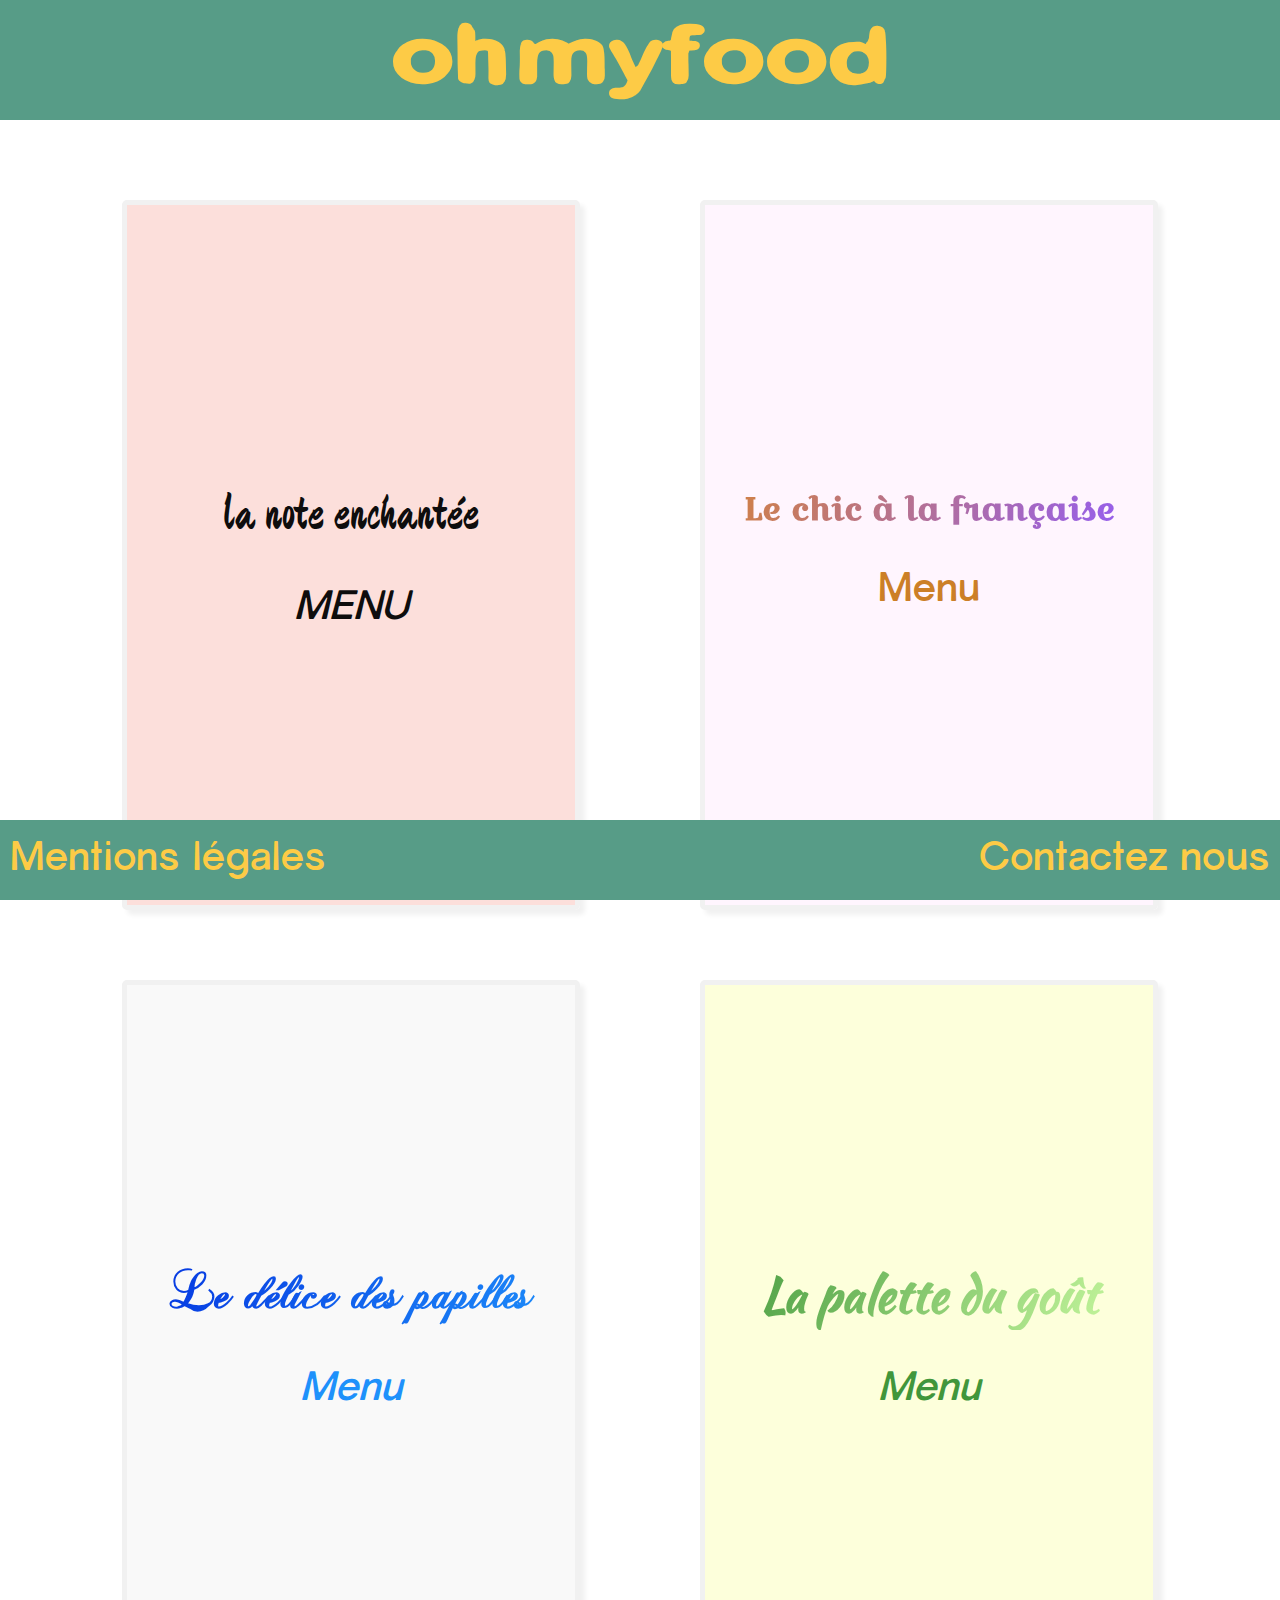
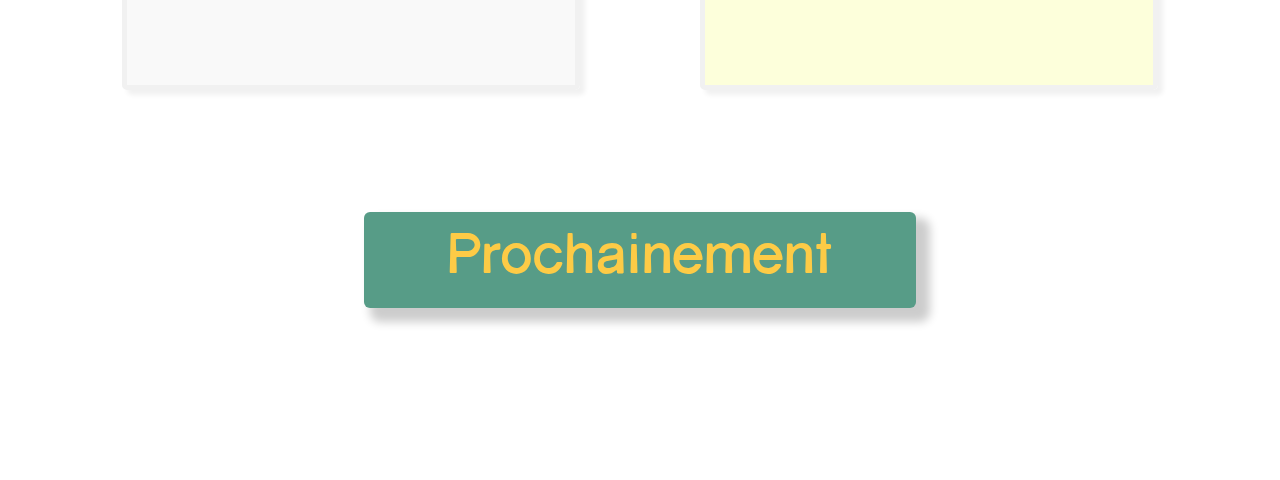
<file: index.html>
<!DOCTYPE html>
<html lang="fr">	
	<head>
		<meta charset="UTF-8" />
		<meta name="viewport" content="width=device-width, initial-scale=1.0" />
		<link rel="stylesheet" href="css/style.css" />
		<link rel="stylesheet" href="https://use.fontawesome.com/releases/v5.13.1/css/all.css" integrity="sha384-xxzQGERXS00kBmZW/6qxqJPyxW3UR0BPsL4c8ILaIWXva5kFi7TxkIIaMiKtqV1Q" crossorigin="anonymous">
		<link rel="icon" type="image/ico" href="favicon.ico" />
        <title>Ohmyfood</title>		
	</head>

	<body>

		<header>
			<h1><a href="index.html">ohmyfood</a></h1>
		</header>	

		<section class="menu menu_haut">			
			<a class="menu_note" href="menu_note.html">						
				<div class="note zoom">
					<div class="title_center">								
						<i class="fab fa-itunes-note fa-2x icone_index"></i>
						<h2>la note enchantée</h2>
						<p><em>MENU</em></p>						
					</div>						
				</div>
			</a>		
						
			<a class="menu_chic" href="menu_chic.html">
				<div class="chic zoom">
					<div class="title_center">												
			    		<h2>Le chic à la française</h2>
						<p><strong>Menu</strong></p>				
					</div>
				</div>
			</a>
		</section>

		<section class="menu menu_bas">
			<a class="menu_delice" href="menu_delice.html">				
				<div class="delice zoom">
					<div class="title_center">					
			  		  	<h2>Le délice des papilles</h2>
						<p><em>Menu</em></p>
					</div>
				</div>			
			</a>
			
			<a class="menu_palette" href="menu_palette.html">							
				<div class="palette zoom">
					<div class="title_center">
						<h2>La palette du goût</h2>
						<p><em>Menu</em></p>
					</div>
				</div>			
			</a>
		</section>
	
			
			<div class="prochainement">
				<a href="news.html">Prochainement</a>
			</div>		

		<footer>
			<div class="mention footer_hover"><a href="mentions_legales.html">Mentions légales</a></div>
			<div class="contact footer_hover"><a href="mailto:Carkass@gmail.com">Contactez nous</a></div>
		</footer>
	</body>		
</html>
</file>
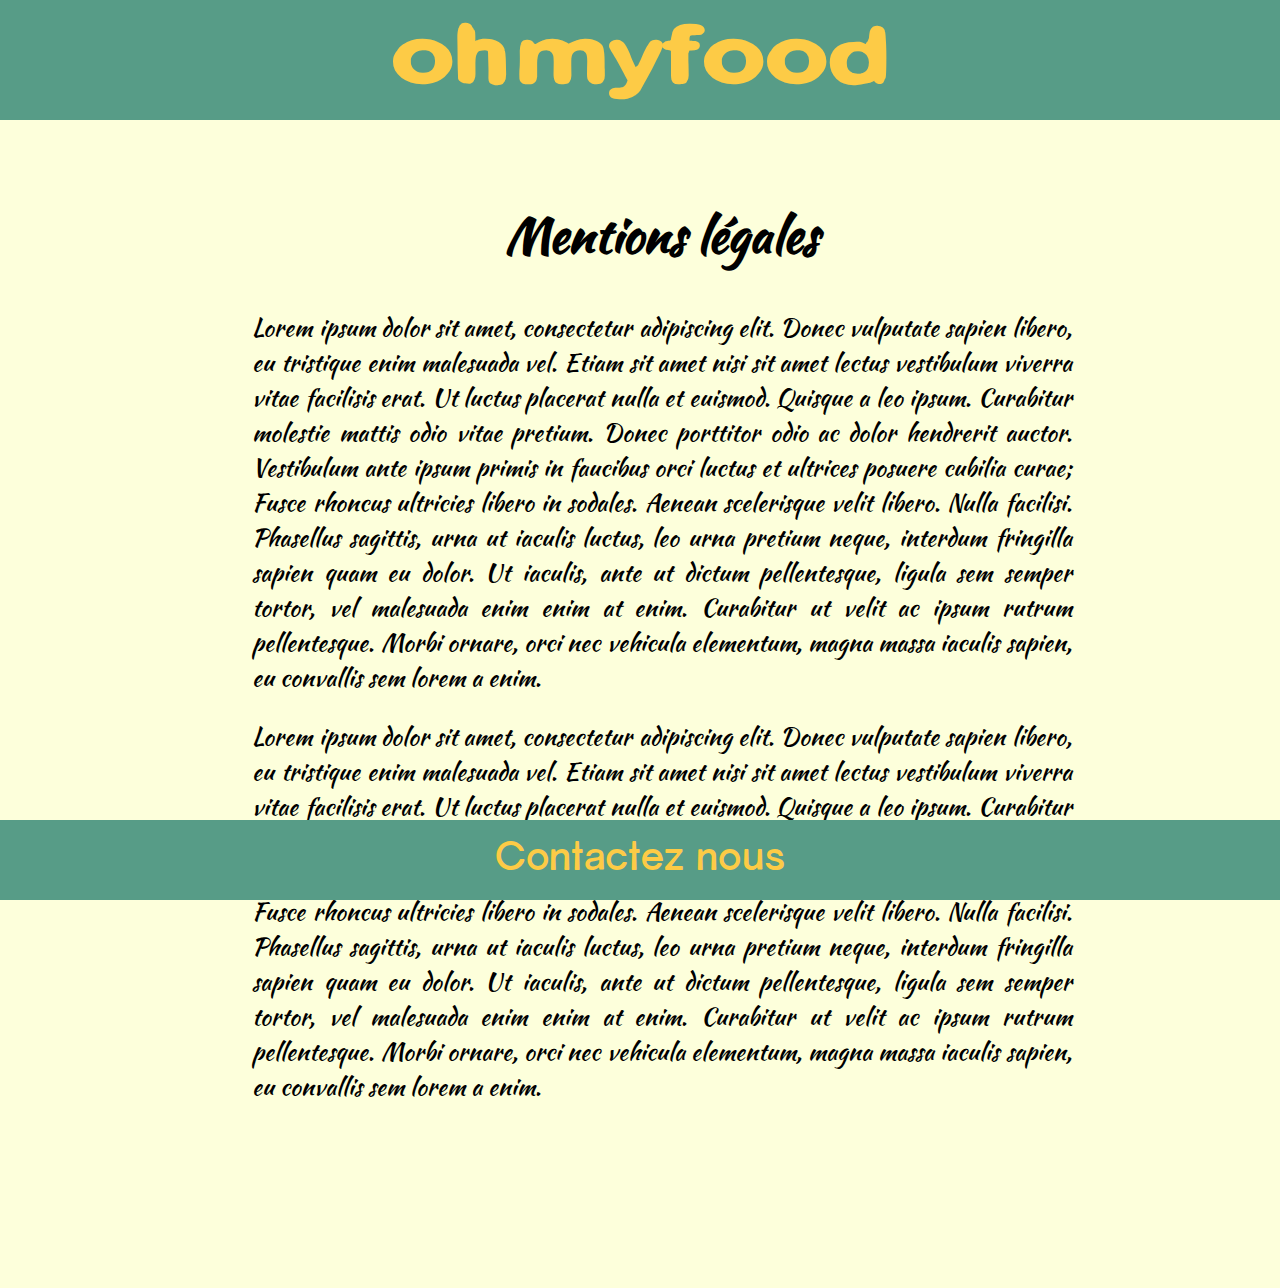
<file: mentions_legales.html>
<!DOCTYPE html>
<html lang="fr">
	<head>
		<meta charset="UTF-8" />
		<meta name="viewport" content="width=device-width, initial-scale=1.0" />
		<link rel="stylesheet" href="css/style.css" />
		<link rel="stylesheet" href="https://use.fontawesome.com/releases/v5.13.1/css/all.css" integrity="sha384-xxzQGERXS00kBmZW/6qxqJPyxW3UR0BPsL4c8ILaIWXva5kFi7TxkIIaMiKtqV1Q" crossorigin="anonymous">
		<link rel="icon" type="image/ico" href="favicon.ico" />
 
		<title>Oh my food</title>
	</head>
		
	<body id="body_mentions">
		<header>
			<h1><a href="index.html">ohmyfood</a></h1>
		</header>
				
			<section id="mentions_legales">
				<div class="loi">
	          	 	<h2> Mentions légales</h2>
	           		<p>
	           			Lorem ipsum dolor sit amet, consectetur adipiscing elit. Donec vulputate sapien libero, eu tristique enim malesuada vel. Etiam sit amet nisi sit amet lectus vestibulum viverra vitae facilisis erat. Ut luctus placerat nulla et euismod. Quisque a leo ipsum. Curabitur molestie mattis odio vitae pretium. Donec porttitor odio ac dolor hendrerit auctor. Vestibulum ante ipsum primis in faucibus orci luctus et ultrices posuere cubilia curae; Fusce rhoncus ultricies libero in sodales. Aenean scelerisque velit libero. Nulla facilisi. Phasellus sagittis, urna ut iaculis luctus, leo urna pretium neque, interdum fringilla sapien quam eu dolor. Ut iaculis, ante ut dictum pellentesque, ligula sem semper tortor, vel malesuada enim enim at enim. Curabitur ut velit ac ipsum rutrum pellentesque. Morbi ornare, orci nec vehicula elementum, magna massa iaculis sapien, eu convallis sem lorem a enim.	
	           		</p>
	           		<p>
	           			Lorem ipsum dolor sit amet, consectetur adipiscing elit. Donec vulputate sapien libero, eu tristique enim malesuada vel. Etiam sit amet nisi sit amet lectus vestibulum viverra vitae facilisis erat. Ut luctus placerat nulla et euismod. Quisque a leo ipsum. Curabitur molestie mattis odio vitae pretium. Donec porttitor odio ac dolor hendrerit auctor. Vestibulum ante ipsum primis in faucibus orci luctus et ultrices posuere cubilia curae; Fusce rhoncus ultricies libero in sodales. Aenean scelerisque velit libero. Nulla facilisi. Phasellus sagittis, urna ut iaculis luctus, leo urna pretium neque, interdum fringilla sapien quam eu dolor. Ut iaculis, ante ut dictum pellentesque, ligula sem semper tortor, vel malesuada enim enim at enim. Curabitur ut velit ac ipsum rutrum pellentesque. Morbi ornare, orci nec vehicula elementum, magna massa iaculis sapien, eu convallis sem lorem a enim.
	           		</p>
	           	</div>	       		
	   		</section>
	   		
		<footer>		
			<div class="contact-page_news footer_hover"><a href="mailto:Carkass@gmail.com">Contactez nous</a></div>
		</footer>

	</body>		
</html>
</file>
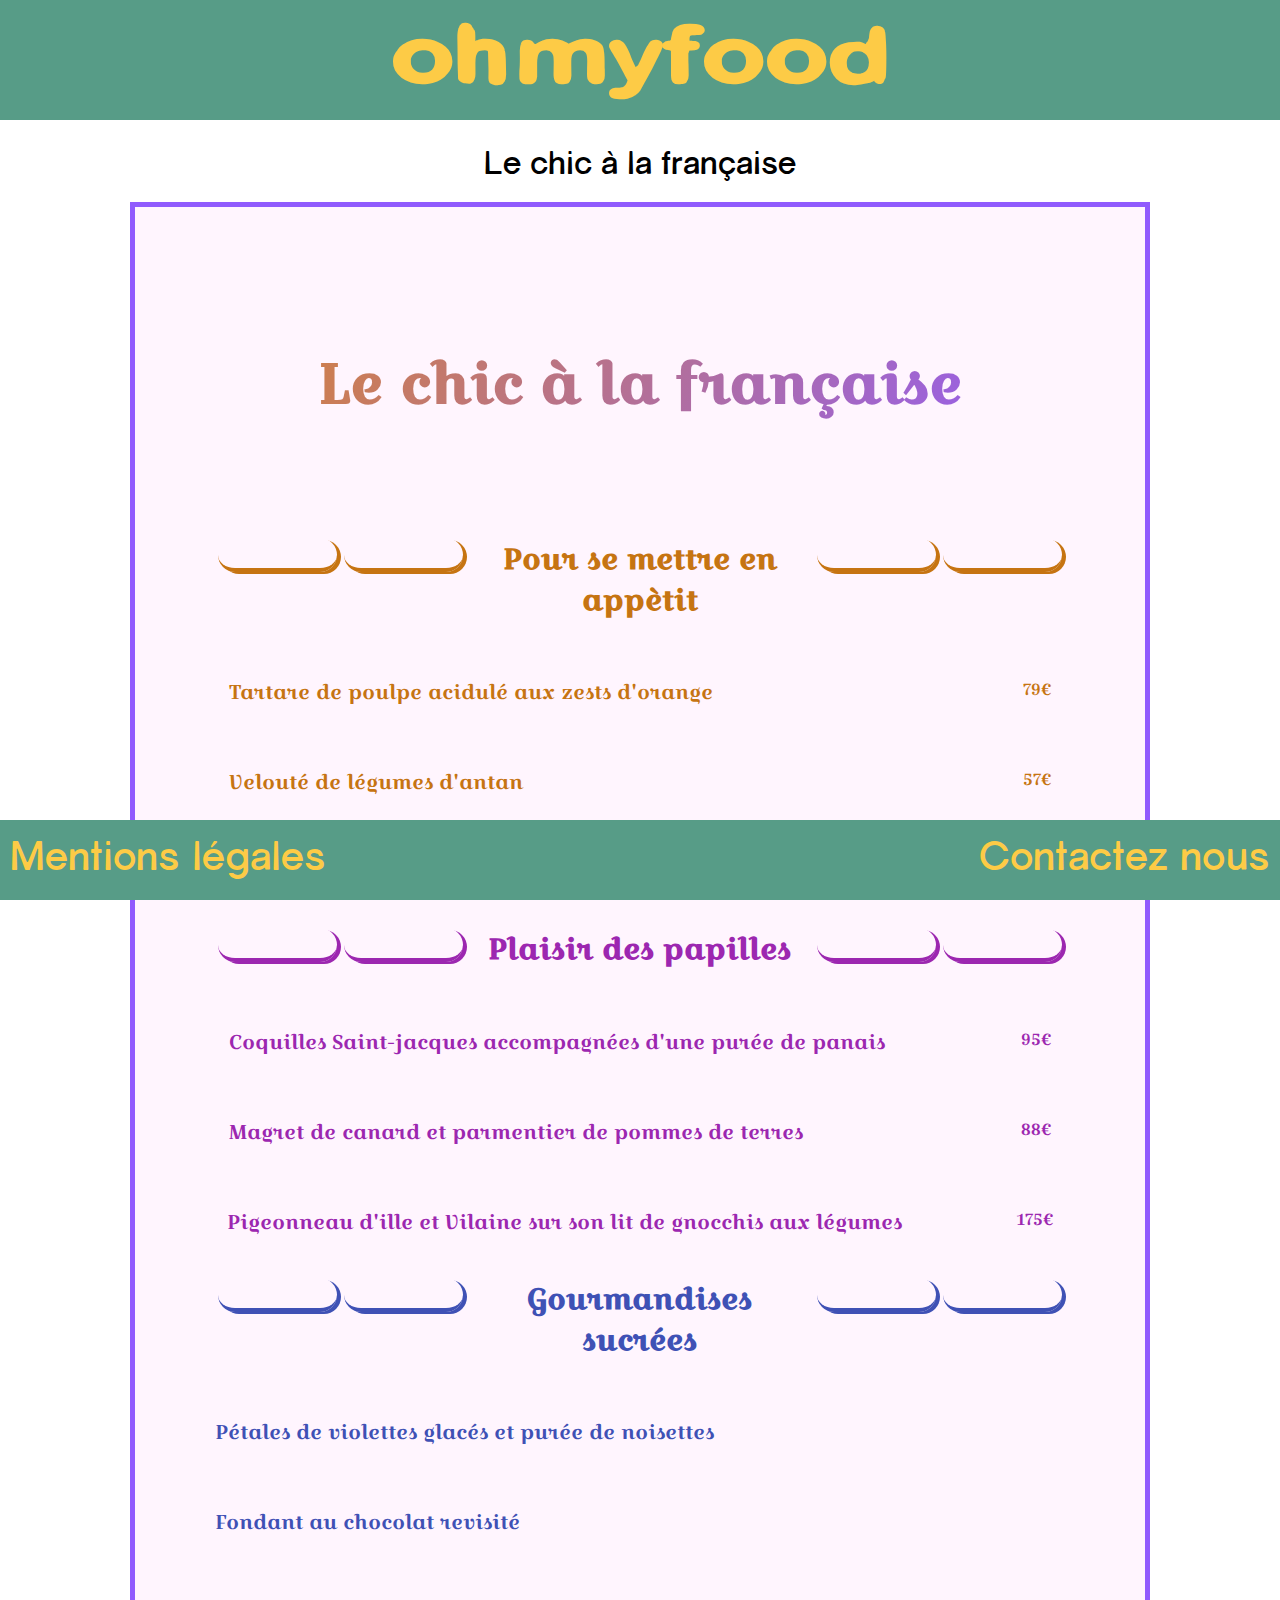
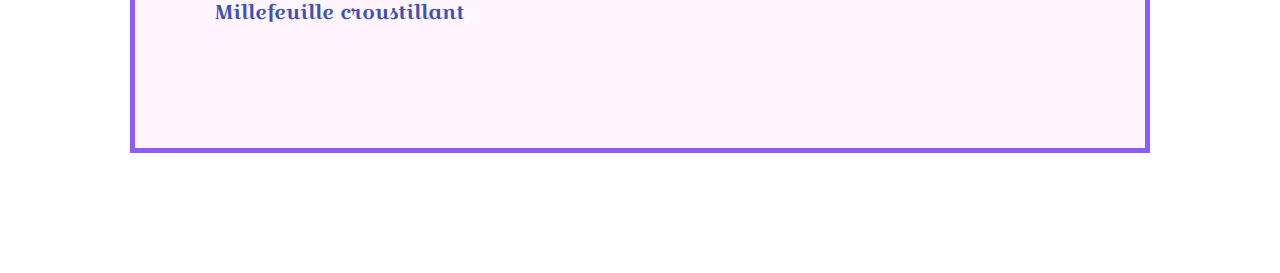
<file: menu_chic.html>
<!DOCTYPE html>
<html lang="fr">
	<head>
		<meta charset="UTF-8" />
		<meta name="viewport" content="width=device-width, initial-scale=1.0" />
		<link rel="stylesheet" href="css/style.css" />
		<link rel="stylesheet" href="https://use.fontawesome.com/releases/v5.13.1/css/all.css" integrity="sha384-xxzQGERXS00kBmZW/6qxqJPyxW3UR0BPsL4c8ILaIWXva5kFi7TxkIIaMiKtqV1Q" crossorigin="anonymous">
		<link rel="icon" type="image/ico" href="favicon.ico" />
		<title>Oh my food</title>
	</head>

	<body>

		<header>
			<h1><a href="index.html">ohmyfood</a></h1>
		</header>

		<div id="sous_titre">Le chic à la française</div>


		<div id="page_chic">
			<div id="logo_chic">	
				<h3>Le chic à la française</h3>
			</div>


			<div class="color_entree">
				<div class="title_border">
					<div class="border_chic"></div>
					<div class="border_chic2"></div>						
					<h4><span class="soulignement_chic soulignement">Pour se mettre en appètit</span></h4>
					<div class="border_chic2"></div>
					<div class="border_chic"></div>
				</div>			

				<div class="repas_prix">			
					<div class="element_repas">Tartare de poulpe acidulé aux zests d'orange</div>			
					<div class="element_prix">79€</div>			
				</div>

				<div class="repas_prix">	
					<div class="element_repas">Velouté de légumes d'antan</div>	
					<div class="element_prix">57€</div>						
				</div>

				<div class="repas_prix">	
					<div class="element_repas">Soupe à l'oignon revisitée</div>
					<div class="element_prix">57€</div>				
				</div> 			
			</div>

			<div class="color_plat">
				<div class="title_border">
					<div class="border_chic"></div>
					<div class="border_chic2"></div>
					<h4><span class="soulignement_chic soulignement">Plaisir des papilles</span></h4>
					<div class="border_chic2"></div>
					<div class="border_chic2"></div>
				</div>		
	
				<div class="repas_prix">			
					<div class="element_repas">Coquilles Saint-jacques accompagnées d'une purée de panais</div>			
					<div class="element_prix">95€</div>			
				</div>

				<div class="repas_prix">	
					<div class="element_repas">Magret de canard et parmentier de pommes de terres</div>	
					<div class="element_prix">88€</div>						
				</div>

				<div class="repas_prix">	
					<div class="element_repas">Pigeonneau d'ille et Vilaine sur son lit de gnocchis aux légumes</div>
					<div class="element_prix">175€</div>				
				</div>	
			</div>			

			<div class="color_dessert">
				<div class="title_border">
					<div class="border_chic"></div>
					<div class="border_chic2"></div>						
					<h4><span class="soulignement_chic soulignement">Gourmandises sucrées</span></h4>
					<div class="border_chic2"></div>
					<div class="border_chic"></div>
				</div>			
		
				<div class="dessert">			
					<div class="element_dessert">Pétales de violettes glacés et purée de noisettes</div>							
				</div>

				<div class="dessert">	
					<div class="element_dessert">Fondant au chocolat revisité</div>							
				</div>

				<div class="dessert">	
					<div class="element_dessert">Millefeuille croustillant</div>				
				</div>							
			</div>			
		</div>

		<footer>
			<div class="mention footer_hover"><a href="mentions_legales.html">Mentions légales</a></div>
			<div class="contact footer_hover"><a href="mailto:Carkass@gmail.com">Contactez nous</a></div>
		</footer>		
	</body>	
</html>
</file>
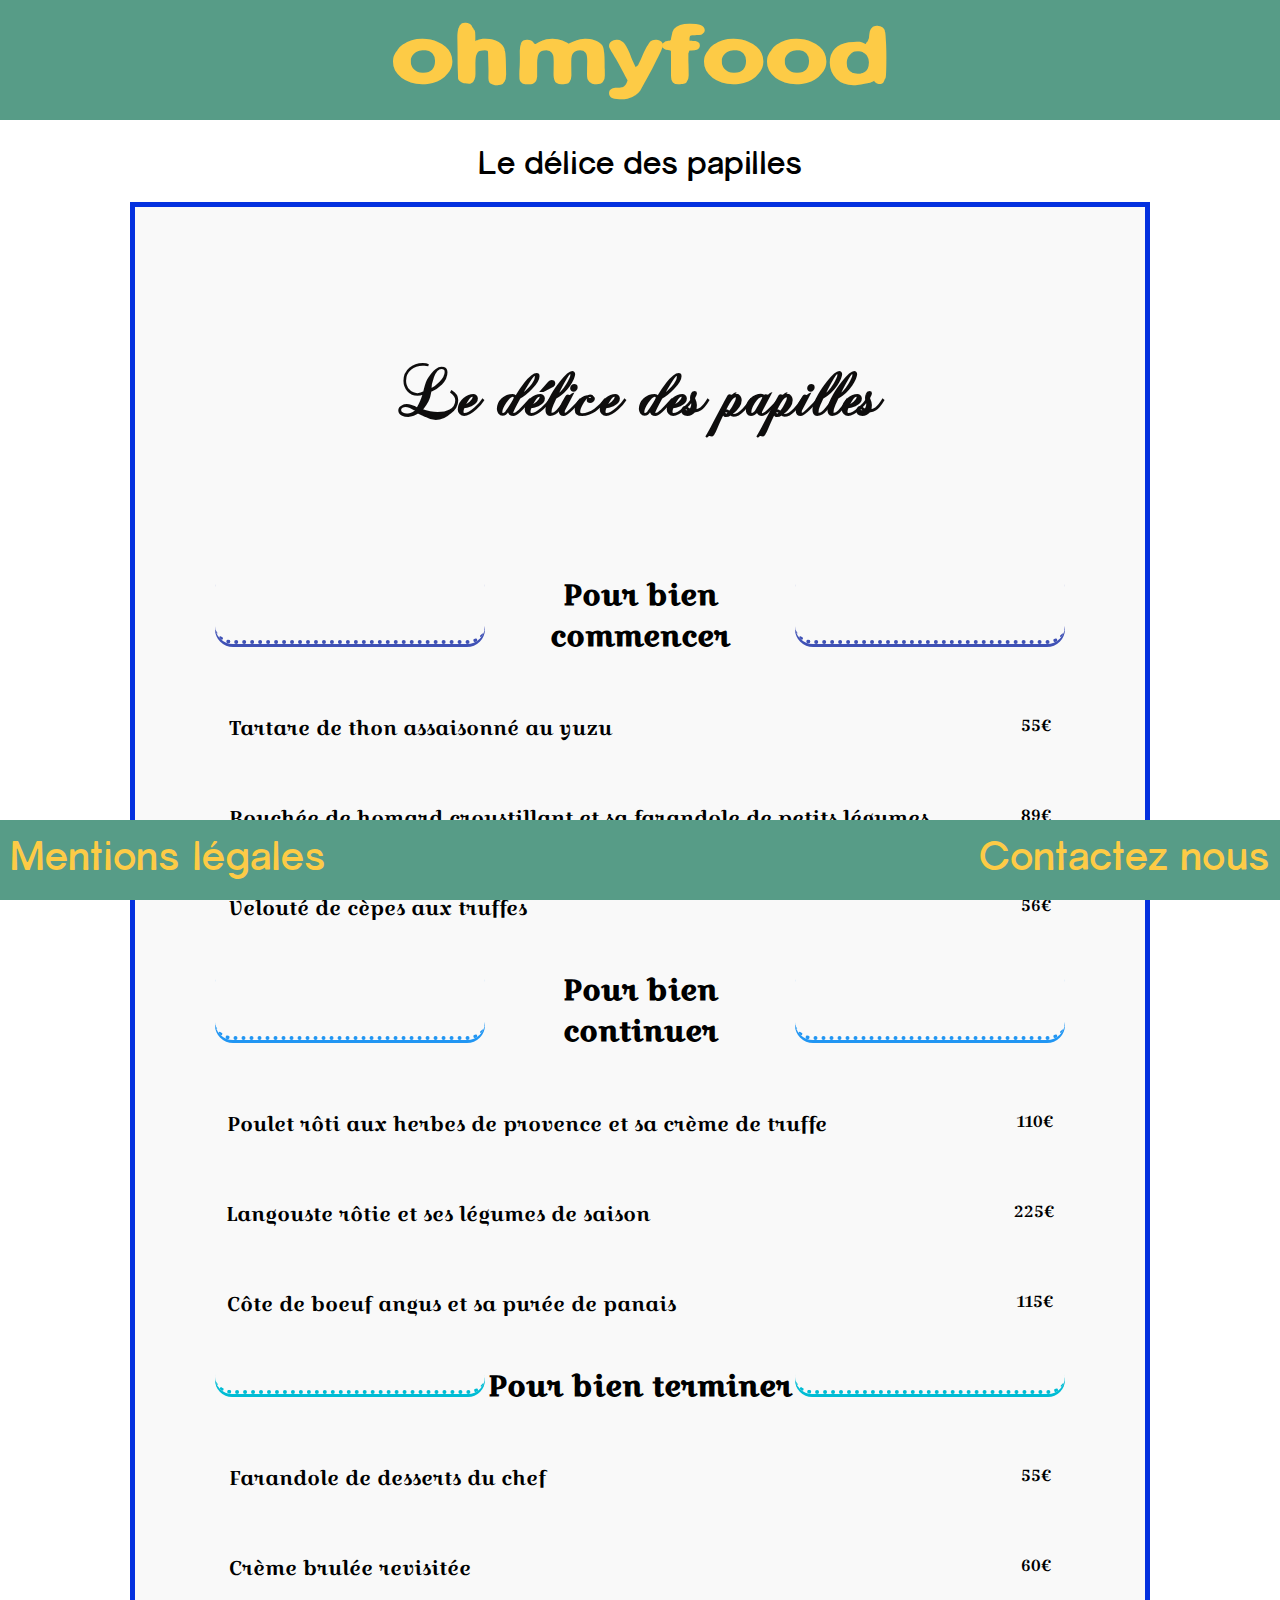
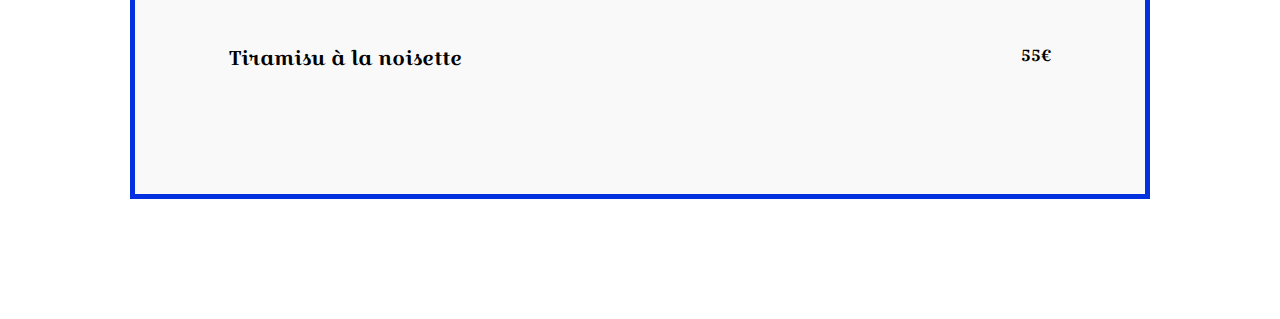
<file: menu_delice.html>
<!DOCTYPE html>
<html lang="fr">
	<head>
		<meta charset="UTF-8" />
		<meta name="viewport" content="width=device-width, initial-scale=1.0" />
		<link rel="stylesheet" href="css/style.css" />
		<link rel="stylesheet" href="https://use.fontawesome.com/releases/v5.13.1/css/all.css" integrity="sha384-xxzQGERXS00kBmZW/6qxqJPyxW3UR0BPsL4c8ILaIWXva5kFi7TxkIIaMiKtqV1Q" crossorigin="anonymous">
		<link rel="icon" type="image/ico" href="favicon.ico" />
		<title>Oh my food</title>
	</head>

	<body>

		<header>
			<h1><a href="index.html">ohmyfood</a></h1>
		</header>

		<div id="sous_titre">Le délice des papilles</div>


		<div id="page_delice">
			
			<div id="logo_delice">
				<div>
					<h3>Le délice des papilles</h3>
				</div>								
			</div>

			<div class="title_border">
				<div class="border_delice"></div>									
				<h4><span class="soulignement_delice soulignement">Pour bien commencer</span></h4>			
				<div class="border_delice"></div>
			</div>			

			<div class="repas_prix">			
				<div class="element_repas">Tartare de thon assaisonné au yuzu</div>			
				<div class="element_prix">55€</div>			
			</div>

			<div class="repas_prix">	
				<div class="element_repas">Bouchée de homard croustillant et sa farandole de petits légumes</div>
				<div class="element_prix">89€</div>			
			</div>

			<div class="repas_prix">	
				<div class="element_repas">Velouté de cèpes aux truffes</div> 
				<div class="element_prix">56€</div>
			</div>	

			<div class="title_border">
				<div class="border_delice2"></div>
				<h4><span class="soulignement_delice soulignement">Pour bien continuer</span></h4>
				<div class="border_delice2"></div>
			</div>

			<div class="repas_prix">			
				<div class="element_repas">Poulet rôti aux herbes de provence et sa crème de truffe</div>			
				<div class="element_prix">110€</div>			
			</div>

			<div class="repas_prix">	
				<div class="element_repas">Langouste rôtie et ses légumes de saison</div>
				<div class="element_prix">225€</div>			
			</div>

			<div class="repas_prix">	
				<div class="element_repas">Côte de boeuf angus et sa purée de panais</div> 
				<div class="element_prix">115€</div>
			</div>		

			<div class="title_border">
				<div class="border_delice3"></div>									
				<h4><span class="soulignement_delice soulignement">Pour bien terminer</span></h4>
				<div class="border_delice3"></div>
			</div>

			<div class="repas_prix">
				<div class="element_repas">Farandole de desserts du chef</div>
				<div class="element_prix">55€</div>
			</div>

			<div class="repas_prix">	
				<div class="element_repas">Crème brulée revisitée</div>
				<div class="element_prix">60€</div>
			</div>

			<div class="repas_prix">
				<div class="element_repas">Tiramisu à la noisette</div>
				<div class="element_prix">55€</div>					
			</div>		
		</div>		

		<footer>
			<div class="mention footer_hover"><a href="mentions_legales.html">Mentions légales</a></div>
			<div class="contact footer_hover"><a href="mailto:Carkass@gmail.com">Contactez nous</a></div>
		</footer>
	</body>
</html>
</file>
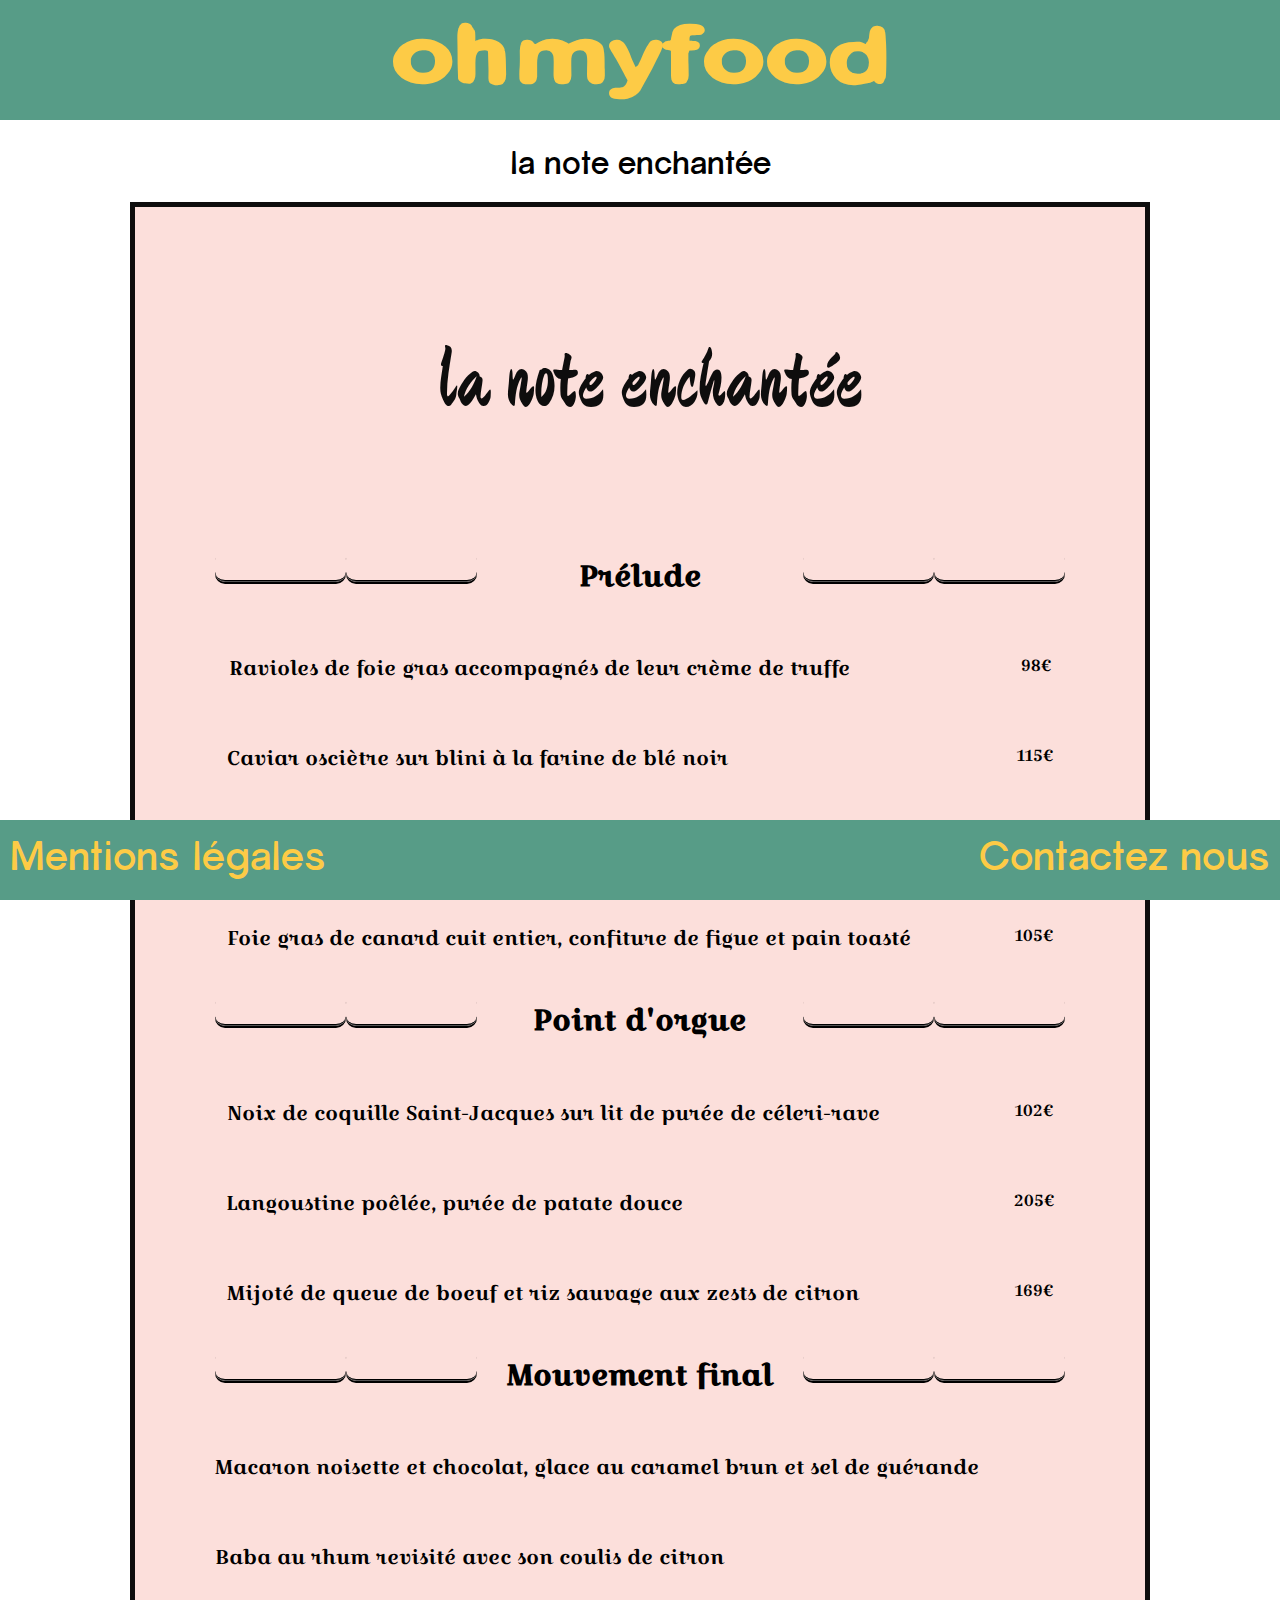
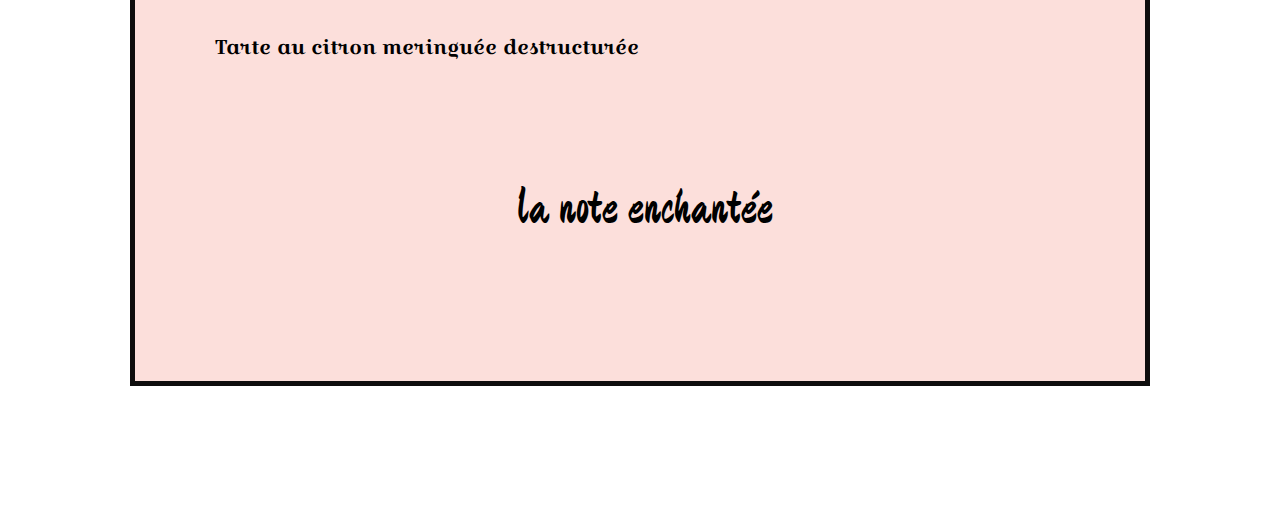
<file: menu_note.html>
<!DOCTYPE html>
<html lang="fr">
	<head>
		<meta charset="UTF-8" />
		<meta name="viewport" content="width=device-width, initial-scale=1.0" />
		<link rel="stylesheet" href="css/style.css" />
		<link rel="stylesheet" href="https://use.fontawesome.com/releases/v5.13.1/css/all.css" integrity="sha384-xxzQGERXS00kBmZW/6qxqJPyxW3UR0BPsL4c8ILaIWXva5kFi7TxkIIaMiKtqV1Q" crossorigin="anonymous">
		<link rel="icon" type="image/ico" href="favicon.ico" />
		<title>Ohmyfood</title>
	</head>
		
	<body>

		<header>
		   <h1><a href="index.html">ohmyfood</a></h1>
		</header>

		<div id="sous_titre">la note enchantée</div>


		<div id="page_note">
			<div id="logo_note"> 			
				<i class="fab fa-itunes-note fa-2x icone_haut"></i>		
				<h3>la note enchantée </h3>
			</div>			
				
			<div class="title_border">
				<div class="border_note"></div>
				<div class="border_note"></div>						
				<h4><span class="soulignement_note soulignement">Prélude</span></h4>
				<div class="border_note"></div>				
				<div class="border_note"></div>
			</div>			

			<div class="repas_prix">			
				<div class="element_repas">Ravioles de foie gras accompagnés de leur crème de truffe</div>			
				<div class="element_prix">98€</div>			
			</div>

			<div class="repas_prix">	
				<div class="element_repas">Caviar osciètre sur blini à la farine de blé noir</div>
				<div class="element_prix">115€</div>			
			</div>

			<div class="repas_prix">	
				<div class="element_repas">Homard et espuma de potiron mariné aux zests d'orange</div> 
				<div class="element_prix">89€</div>
			</div>

			<div class="repas_prix">	
				<div class="element_repas">Foie gras de canard cuit entier, confiture de figue et pain toasté</div> 
				<div class="element_prix">105€</div>
			</div>			

			<div class="title_border">
				<div class="border_note"></div>
				<div class="border_note"></div>
				<h4><span class="soulignement_note soulignement">Point d'orgue</span></h4>
				<div class="border_note"></div>
				<div class="border_note"></div>
			</div>

			<div class="repas_prix">			
				<div class="element_repas">Noix de coquille Saint-Jacques sur lit de purée de céleri-rave</div>			
				<div class="element_prix">102€</div>			
			</div>

			<div class="repas_prix">	
				<div class="element_repas">Langoustine poêlée, purée de patate douce</div>
				<div class="element_prix">205€</div>			
			</div>

			<div class="repas_prix">	
				<div class="element_repas">Mijoté de queue de boeuf et riz sauvage aux zests de citron</div> 
				<div class="element_prix">169€</div>
			</div>

			<div class="title_border">
				<div class="border_note"></div>
				<div class="border_note"></div>						
				<h4><span class="soulignement_note soulignement">Mouvement final</span></h4>
				<div class="border_note"></div>
				<div class="border_note"></div>
			</div>			
			 
			<div class="dessert">			
				<div class="element_dessert">Macaron noisette et chocolat, glace au caramel brun et sel de guérande</div>			
			</div>

			<div class="dessert">	
				<div class="element_dessert">Baba au rhum revisité avec son coulis de citron</div>							
			</div>

			<div class="dessert">	
				<div class="element_dessert">Tarte au citron meringuée destructurée</div>				
			</div> 			
							 	
			<div id="logo_bas">			    		  	
				<p class="titre_bas"><i class="fab fa-itunes-note fa-2x icone_bas"></i>la note enchantée</p>
			</div>
		</div>	

		<footer>
			<div class="mention footer_hover"><a href="mentions_legales.html">Mentions légales</a></div>
			<div class="contact footer_hover"><a href="mailto:Carkass@gmail.com">Contactez nous</a></div>
		</footer>
	</body>
</html>
</file>
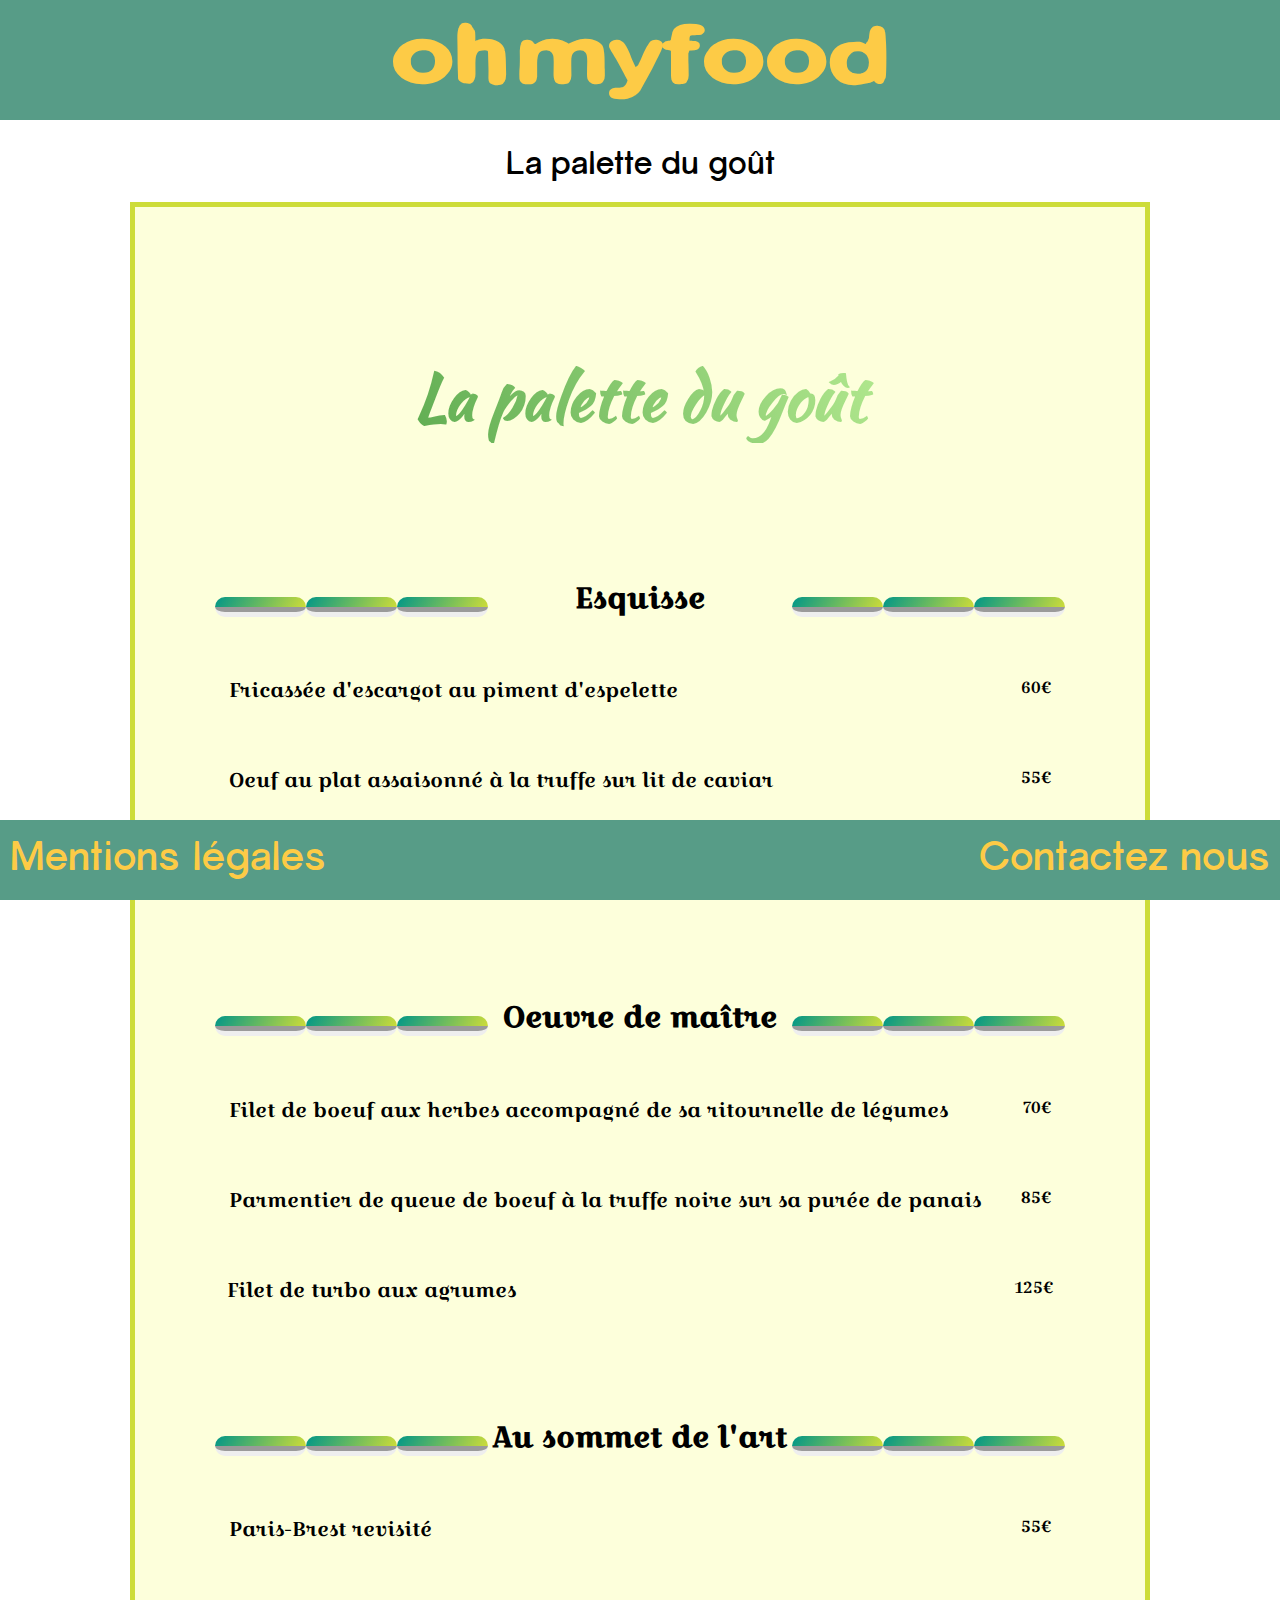
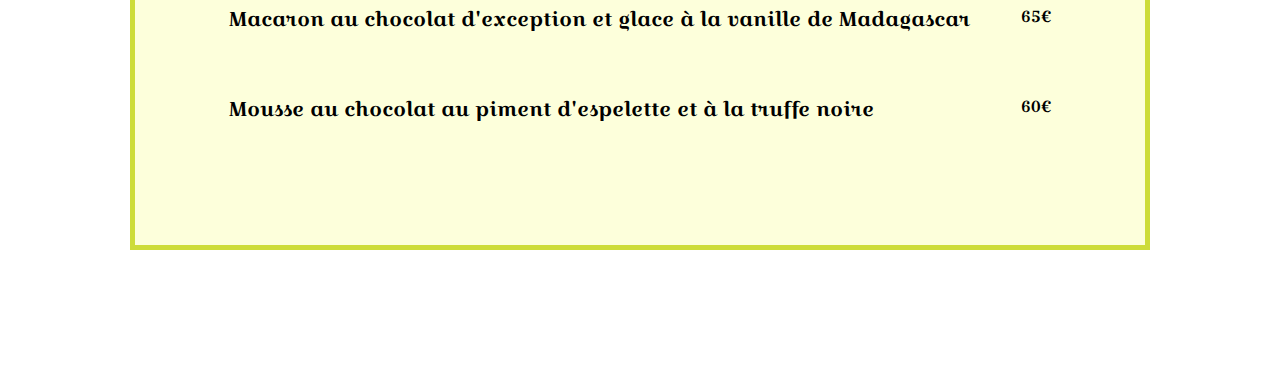
<file: menu_palette.html>
<!DOCTYPE html>
<html lang="fr">
	<head>
		<meta charset="UTF-8" />
		<meta name="viewport" content="width=device-width, initial-scale=1.0" />
		<link rel="stylesheet" href="css/style.css" />
		<link rel="stylesheet" href="https://use.fontawesome.com/releases/v5.13.1/css/all.css" integrity="sha384-xxzQGERXS00kBmZW/6qxqJPyxW3UR0BPsL4c8ILaIWXva5kFi7TxkIIaMiKtqV1Q" crossorigin="anonymous">
		<link rel="icon" type="image/ico" href="favicon.ico" />
		<title>Oh my food</title>
	</head>

	<body>

		<header>
			<h1><a href="index.html">ohmyfood</a></h1>
		</header>

		<div id="sous_titre">La palette du goût</div>


		<div id="page_palette">
			<div id="logo_palette">
				<h3>La palette du goût</h3>										
			</div>

			<div class="title_border">
				<div class="border_palette"></div>
		   		<div class="border_palette"></div>
				<div class="border_palette"></div>																	
				<h4><span class="soulignement_palette soulignement">Esquisse</span></h4>
				<div class="border_palette"></div>
				<div class="border_palette"></div>
				<div class="border_palette"></div>				
			</div>			
		

			<div class="repas_prix">			
				<div class="element_repas">Fricassée d'escargot au piment d'espelette</div>			
				<div class="element_prix">60€</div>			
			</div>

			<div class="repas_prix">	
				<div class="element_repas">Oeuf au plat assaisonné à la truffe sur lit de caviar</div>
				<div class="element_prix">55€</div>			
			</div>

			<div class="repas_prix">	
				<div class="element_repas">Foie gras de cannard mi-cuit et ses copeaux de truffe noire</div> 
				<div class="element_prix">65€</div>
			</div>		

			<div class="title_border">
				<div class="border_palette"></div>
		   		<div class="border_palette"></div>
				<div class="border_palette"></div>							
				<h4><span class="soulignement_palette soulignement">Oeuvre de maître</span></h4>
				<div class="border_palette"></div>
				<div class="border_palette"></div>
				<div class="border_palette"></div>				
			</div>			
		
			<div class="repas_prix">
				<div class="element_repas">Filet de boeuf aux herbes accompagné de sa ritournelle de légumes</div>
				<div class="element_prix">70€</div>
			</div>
			<div class="repas_prix">
				<div class="element_repas">Parmentier de queue de boeuf à la truffe noire sur sa purée de panais</div>
				<div class="element_prix">85€</div>
			</div>
			<div class="repas_prix">
				<div class="element_repas">Filet de turbo aux agrumes</div>
				<div class="element_prix">125€</div>					
			</div>		

			<div class="title_border">
				<div class="border_palette"></div>
		   		<div class="border_palette"></div>
				<div class="border_palette"></div>																	
				<h4><span class="soulignement_palette soulignement">Au sommet de l'art</span></h4>
				<div class="border_palette"></div>
				<div class="border_palette"></div>
				<div class="border_palette"></div>				
			</div>

			<div class="repas_prix">
				<div class="element_repas">Paris-Brest revisité</div>
				<div class="element_prix">55€</div>
			</div>
			<div class="repas_prix">	
				<div class="element_repas">Macaron au chocolat d'exception et glace à la vanille de Madagascar</div>
				<div class="element_prix">65€</div>
			</div>
			<div class="repas_prix">
				<div class="element_repas">Mousse au chocolat au piment d'espelette et à la truffe noire</div>
				<div class="element_prix">60€</div>					
			</div>									
		</div>		

		<footer>
			<div class="mention footer_hover"><a href="mentions_legales.html">Mentions légales</a></div>
			<div class="contact footer_hover"><a href="mailto:Carkass@gmail.com">Contactez nous</a></div>
		</footer>
	</body>
</html>
</file>
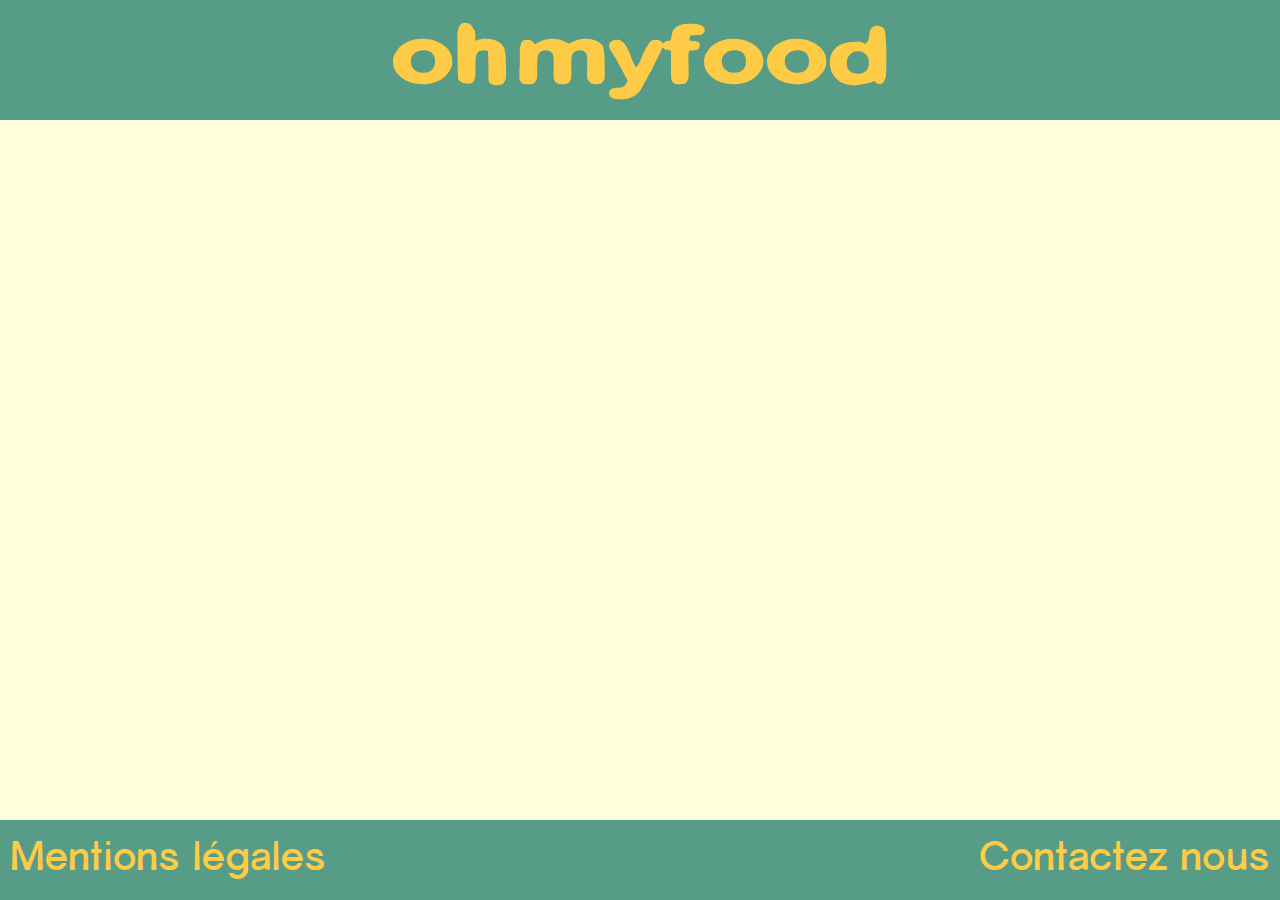
<file: news.html>
<!DOCTYPE html>
<html lang="fr">
	<head>
		<meta charset="UTF-8" />
		<meta name="viewport" content="width=device-width, initial-scale=1.0" />
		<link rel="stylesheet" href="css/style.css" />
		<link rel="stylesheet" href="https://use.fontawesome.com/releases/v5.13.1/css/all.css" integrity="sha384-xxzQGERXS00kBmZW/6qxqJPyxW3UR0BPsL4c8ILaIWXva5kFi7TxkIIaMiKtqV1Q" crossorigin="anonymous">
  		<title>Ohmyfood</title>
		
	</head>
		
	<body class= body_news>		
		<header>
			<h1><a href="index.html">ohmyfood</a></h1>
		</header>
		
		<div id="container">
			<div id="box_loader">
				<div class="box"><div id="point1"></div></div>
				<div class="box"><div id="point2"></div></div>
				<div class="box"><div id="point3"></div></div>
				<div class="box"><div id="point4"></div></div>
				<div class="box"><div id="point5"></div></div>									
			</div>
		</div>

		<footer>
			<div class="mention footer_hover"><a href="mentions_legales.html">Mentions légales</a></div>
			<div class="contact footer_hover"><a href="mailto:Carkass@gmail.com">Contactez nous</a></div>
		</footer>		
	</body>		
</html>
</file>
<file: css/style.css>
@font-face {
  font-family: "I-Am";
  src: url("../fonts/I-Am.ttf.woff") format("woff"), url("../fonts/I-Am.ttf.svg#I-Am") format("svg"), url("../fonts/I-Am.ttf.eot"), url("../fonts/I-Am.ttf.eot?#iefix") format("embedded-opentype");
  font-weight: normal;
  font-style: normal;
}
@font-face {
  font-family: "KaushanScript-Regular";
  src: url("../fonts/KaushanScript-Regular.ttf.woff") format("woff"), url("../fonts/KaushanScript-Regular.ttf.svg#KaushanScript-Regular") format("svg"), url("../fonts/KaushanScript-Regular.ttf.eot"), url("../fonts/KaushanScript-Regular.ttf.eot?#iefix") format("embedded-opentype");
  font-weight: normal;
  font-style: normal;
}
@font-face {
  font-family: "Chopin-Script";
  src: url("../fonts/Chopin-Script.ttf.woff") format("woff"), url("../fonts/Chopin-Script.ttf.svg#Chopin-Script") format("svg"), url("../fonts/Chopin-Script.ttf.eot"), url("../fonts/Chopin-Script.ttf.eot?#iefix") format("embedded-opentype");
  font-weight: normal;
  font-style: normal;
}
@font-face {
  font-family: "Devonshire-Regular";
  src: url("../fonts/Devonshire-Regular.ttf.woff") format("woff"), url("../fonts/Devonshire-Regular.ttf.svg#Devonshire-Regular") format("svg"), url("../fonts/Devonshire-Regular.ttf.eot"), url("../fonts/Devonshire-Regular.ttf.eot?#iefix") format("embedded-opentype");
  font-weight: normal;
  font-style: normal;
}
@font-face {
  font-family: "Croissant-One";
  src: url("../fonts/Croissant-One.ttf.woff") format("woff"), url("../fonts/Croissant-One.ttf.svg#Croissant-One") format("svg"), url("../fonts/Croissant-One.ttf.eot"), url("../fonts/Croissant-One.ttf.eot?#iefix") format("embedded-opentype");
  font-weight: normal;
  font-style: normal;
}
@font-face {
  font-family: "Gravity-Bold";
  src: url("../fonts/Gravity-Bold.ttf.woff") format("woff"), url("../fonts/Gravity-Bold.ttf.svg#Gravity-Bold") format("svg"), url("../fonts/Gravity-Bold.ttf.eot"), url("../fonts/Gravity-Bold.ttf.eot?#iefix") format("embedded-opentype");
  font-weight: normal;
  font-style: normal;
}
body {
  margin: 0px;
  padding: 0px;
  font-family: "Gravity-Bold", "Croissant-One", "I-Am";
}
body a {
  text-decoration: none;
}

header {
  width: 100%;
  height: 120px;
  background-color: #579C87;
  position: fixed;
  top: 0;
  margin: 0px;
  padding: 0px;
  z-index: 100;
}
header a {
  color: #FDCB46;
}
header h1 {
  position: fixed;
  padding: 20px 0px;
  text-align: center;
  width: 100%;
  font-size: 5em;
  margin: auto;
}

footer {
  position: fixed;
  bottom: 0;
  background-color: #579C87;
  width: 100%;
  height: 60px;
  display: flex;
  font-size: 2.5em;
  padding: 10px 0px;
  z-index: 98;
}
footer a {
  color: #FDCB46;
}
footer .mention {
  text-align: left;
  width: 50%;
  padding: 10px 0px 10px 10px;
}
footer .contact {
  text-align: right;
  width: 50%;
  padding: 10px 10px 10px 0px;
}
footer .contact-page_news {
  padding: 10px;
  margin: auto;
  width: 100%;
  text-align: center;
}
footer .footer_hover:hover {
  animation: wiggle 1s infinite;
  -webkit-animation: wiggle 1s infinite;
}
@keyframes wiggle {
  0% {
    transform: rotate(-5deg);
  }
  50% {
    transform: rotate(0deg);
  }
  100% {
    transform: rotate(5deg);
  }
}
@-webkit-keyframes wiggle {
  0% {
    transform: rotate(-5deg);
  }
  50% {
    transform: rotate(0deg);
  }
  100% {
    transform: rotate(5deg);
  }
}

.note h2, #logo_note h3, .titre_bas {
  font-family: "Devonshire-Regular";
  font-weight: inherit;
}

#logo_chic h3, .title_border h4, .repas_prix, .dessert {
  font-family: "Croissant-One";
}

.palette h2, #logo_palette h3, #mentions_legales {
  font-family: "KaushanScript-Regular";
}

.delice h2, #logo_delice h3 {
  font-family: "Chopin-Script";
}

header, .sous_titre {
  font-family: "I-am";
}

footer, .prochainement {
  font-family: "Gravity-Bold";
}

.menu {
  display: flex;
  justify-content: center;
  height: 700px;
  width: 100%;
}
.menu a {
  width: 35%;
  height: 100%;
  overflow: hidden;
  margin: 0px 60px;
  border: 5px #F1F1F1 solid;
  box-shadow: 5px 5px 5px #F1F1F1;
  border-radius: 5px;
}

.menu_haut {
  margin: 200px 0px 80px 0px;
}

.menu_bas {
  margin: 40px 0px 180px 0px;
}

.note, .chic, .delice, .palette {
  height: 100%;
  width: 100%;
  text-align: center;
  position: relative;
}
.note p, .chic p, .delice p, .palette p {
  font-size: 2.5em;
}

.menu .title_center {
  position: absolute;
  top: 50%;
  left: 50%;
  transform: translate(-50%, -50%);
  width: 100%;
}

i {
  background-image: linear-gradient(to left, #f6916a 20%, #f05561 53%);
}

.note {
  color: #0e0d0d;
  background-color: #FCDFDB;
}
.note .icone_index {
  font-size: 4.5em;
}

.zoom:hover {
  transform: scale(1.4);
  transition: all 1s ease;
  -moz-transition: all 1s ease;
  opacity: 0.3;
}

.note h2 {
  font-size: 3em;
}

.chic {
  background-color: #FFF5FE;
}
.chic h2 {
  background-image: linear-gradient(120deg, #D58338, #905BFD);
  font-family: "Croissant-One";
  font-size: 2em;
}

.palette {
  background-color: #FDFFDB;
}
.palette h2 {
  font-size: 3em;
  background-image: linear-gradient(120deg, #41963B, #D0FEA5);
}

.delice {
  background-color: #F9F9F9;
}
.delice h2 {
  font-size: 3em;
  background-image: linear-gradient(120deg, #0431DF, #1E91FB);
  font-family: "Chopin-Script";
}

.chic p {
  color: #CC7F27;
}

.delice p {
  color: #1E91FB;
}

.palette p {
  color: #41963B;
}

.prochainement {
  position: relative;
  width: 100%;
  margin-bottom: 400px;
}
.prochainement a {
  text-align: center;
  color: #FDCB46;
  border-radius: 6px;
  cursor: pointer;
  background-color: #579C87;
  box-shadow: 10px 10px 10px 4px rgba(0, 0, 0, 0.2);
  width: 40%;
  font-size: 3.5em;
  position: absolute;
  top: 50%;
  left: 50%;
  transform: translate(-50%, -50%);
  padding: 20px;
}

#page_note, #page_chic, #page_delice, #page_palette {
  margin: 20px 130px 120px 130px;
  padding: 80px;
  height: 100%;
}

#page_palette h4 {
  padding-top: 40px;
  margin-top: 30px;
}

#page_note h4 {
  margin-top: 5px;
}

#page_delice h4 {
  margin-top: 5px;
}

#page_chic h4 {
  margin-top: 0px;
}

#body_mentions, .body_news {
  background-color: #FDFFDB;
}

#page_note {
  background-color: #FCDFDB;
  border: 5px solid #0e0d0d;
}
#page_note #logo_note {
  width: 100%;
  text-align: center;
  margin: 40px 10px;
  padding-bottom: 70px;
}
#page_note #logo_note .icone_haut {
  font-size: 5em;
  padding-bottom: 10px;
}
#page_note #logo_note h3 {
  color: #0e0d0d;
  margin: 0px;
  font-size: 5em;
}

#logo_bas {
  width: 100%;
  margin: auto;
  text-align: center;
}
#logo_bas .titre_bas {
  font-size: 3em;
  padding-right: 10px;
}
#logo_bas .titre_bas .icone_bas {
  padding-right: 20px;
  font-size: 1.5em;
}

.icone_index, .index_haut {
  margin: 0px;
}

#page_palette {
  border: 5px solid #CDDC39;
  background-color: #FDFFDB;
}
#page_palette h3 {
  background-image: linear-gradient(60deg, #41963B, #D0FEA5);
  font-size: 4em;
}

#page_chic {
  background-color: #FFF5FE;
  border: 5px solid #905BFD;
}
#page_chic h3 {
  background-image: linear-gradient(120deg, #D58338, #905BFD);
  font-size: 3.5em;
  padding-bottom: 60px;
}

#page_delice {
  border: 5px solid #0431DF;
  background-color: #F9F9F9;
}
#page_delice h3 {
  font-size: 4em;
  color: #0e0d0d;
  font-family: "Chopin-Script";
  padding-bottom: 60px;
}

h3 {
  text-align: center;
}

h3, .chic h2, .palette h2, .delice h2, i {
  color: transparent;
  -webkit-background-clip: text;
  -moz-background-clip: text;
}

#sous_titre {
  text-align: center;
  font-size: 2em;
  margin-top: 150px;
}

.title_border {
  display: flex;
  justify-content: space-around;
}
.title_border h4 {
  text-align: center;
  font-size: 1.8em;
  width: 40%;
}
.title_border h4 .soulignement {
  background-size: 0% 100%;
  transition: background-size 0.5s;
}
.title_border h4 .soulignement:hover {
  background-size: 100% 100%;
}

.soulignement_delice, .soulignement_note {
  background: linear-gradient(to top, rgba(0, 0, 255, 0.5) 0%, rgba(0, 0, 255, 0.5) 10%, transparent 10.01%) no-repeat;
}

.soulignement_chic, .soulignement_palette {
  background: linear-gradient(to top, rgba(244, 191, 18, 0.5) 0%, rgba(244, 191, 18, 0.5) 10%, transparent 10.01%) no-repeat;
}

.repas_prix {
  position: relative;
  height: 50px;
  display: flex;
  justify-content: space-around;
  width: 100%;
  margin: 0px;
  padding: 20px 0px;
}
.repas_prix .element_repas {
  width: 90%;
  height: 40px;
  font-size: 20px;
  padding-right: 0px;
}
.repas_prix .element_repas .element_prix {
  width: 10%;
  height: 40px;
  font-size: 20px;
  padding-right: 0px;
  text-align: right;
}

.dessert {
  position: relative;
  height: 50px;
  display: flex;
  width: 100%;
  margin: 0px;
  padding: 20px 0px;
}
.dessert .element_dessert {
  height: 40px;
  font-size: 20px;
  padding-right: 0px;
}

#mentions_legales {
  height: 100%;
  width: 80%;
  margin: 150px;
}
#mentions_legales .loi {
  width: 80%;
  font-size: 1.5em;
  padding: 10px;
  margin: 0px;
  text-align: justify;
  margin: auto;
}
#mentions_legales .loi h2 {
  text-align: center;
  font-size: 2em;
}

.color_entree {
  color: #C67412;
}

.color_plat {
  color: #9C27B0;
}

.color_dessert {
  color: #3F51B5;
}

.border_note {
  width: 16%;
  height: 30px;
  border-bottom: 2px groove black;
  border-radius: 10px;
  box-shadow: 0px 2px 0px black;
}

.border_chic, .border_chic2 {
  width: 14%;
  height: 30px;
  border-bottom: 4px solid #C67412;
  border-radius: 28px;
  box-shadow: 4px 2px 0px #C67412;
}

.color_plat .border_chic, .color_plat .border_chic2 {
  border-bottom: 4px solid #9C27B0;
  border-radius: 28px;
  box-shadow: 4px 2px 0px #9C27B0;
}

.color_dessert .border_chic, .color_dessert .border_chic2 {
  border-bottom: 4px solid #3F51B5;
  border-radius: 28px;
  box-shadow: 4px 2px 0px #3F51B5;
}

.border_delice, .border_delice2, .border_delice3 {
  width: 35%;
  border-radius: 18px;
  margin-bottom: 50px;
}

.border_delice {
  border-bottom: 4px dotted #3F51B5;
  box-shadow: 0px 3px 0px #3F51B5;
}

.border_delice2 {
  border-bottom: 4px dotted #2196F3;
  box-shadow: 0px 3px 0px #2196F3;
}

.border_delice3 {
  border-bottom: 4px dotted #00BCD4;
  box-shadow: 0px 3px 0px #00BCD4;
}

.border_palette {
  width: 12%;
  height: 10px;
  border-bottom: 10px groove;
  border-radius: 10px;
  background: linear-gradient(120deg, #009688, #CDDC39);
  margin-top: 90px;
}

@keyframes grow {
  0%, 100% {
    transform: scale(0.2);
    background-color: #D58338;
  }
  50% {
    transform: scale(1);
    background-color: #905BFD;
  }
}
#container {
  width: 100%;
  height: 150px;
  margin-top: 300px;
}
#container #box_loader {
  width: 80%;
  height: 100%;
  display: flex;
  justify-content: space-between;
  margin: auto;
}
#container #box_loader .box {
  width: 10%;
  margin-top: 40px;
}

#point1, #point2, #point3, #point4, #point5 {
  border-radius: 50%;
  width: 40px;
  height: 40px;
  animation: grow 2s ease-in-out infinite;
  -webkit-animation: grow 2s ease-in-out infinite;
}

#point1 {
  animation-delay: 0s;
}

#point2 {
  animation-delay: 0.2s;
}

#point3 {
  animation-delay: 0.4s;
}

#point4 {
  animation-delay: 0.6s;
}

#point5 {
  animation-delay: 0.8s;
}

@media screen and (max-width: 1024px) {
  #logo_delice h3 {
    font-size: 3em;
  }

  #logo_chic h3 {
    font-size: 2.5em;
    padding-bottom: 40px;
  }

  #logo_palette h3 {
    font-size: 3em;
    padding-top: 40px;
  }

  .icone_index {
    font-size: 2em;
  }

  .chic h2 {
    padding-top: 80px;
    font-size: 2em;
  }

  h2 {
    font-size: 2.5em;
  }

  .delice p, .chic p, .palette p, .note p {
    font-size: 1.5em;
  }

  section {
    height: 500px;
  }

  section a {
    width: 45%;
  }

  #page_note, #page_chic, #page_delice, #page_palette {
    margin: 140px 20px 100px 20px;
    padding: 40px;
    height: 100%;
  }

  .element_prix {
    text-align: center;
  }

  #sous_titre {
    display: none;
  }

  .menu_haut {
    margin: 200px 0px 40px 0px;
  }

  .menu_bas {
    margin: 40px 0px 100px 0px;
  }

  .title_center {
    width: 100%;
  }

  .delice p, .note p, .chic p, .palette p {
    font-size: 1.5em;
  }

  .prochainement {
    margin-bottom: 250px;
  }
  .prochainement a {
    width: 50%;
    font-size: 3em;
  }

  footer {
    font-size: 2em;
  }

  #mentions_legales {
    width: 90%;
    margin: auto;
    margin-top: 140px;
  }
  #mentions_legales #loi {
    font-size: 1em;
    padding: 20px;
  }
  #mentions_legales #loi h2 {
    font-size: 1.5em;
  }

  h4 {
    font-size: 1.5em;
  }

  .border_note {
    width: 10%;
    height: 10px;
    padding-top: 10px;
  }

  .border_chic, .border_chic2 {
    width: 10%;
  }

  .border_delice, .border_delice2, .border_delice3 {
    width: 30%;
  }

  .border_palette {
    width: 10%;
    margin-top: 85px;
  }

  #icone_bas {
    font-size: 2.5em;
  }
}
@media screen and (max-width: 600px) {
  header {
    height: 10%;
    padding: 20px 0px;
  }
  header h1 {
    font-size: 2.5em;
    padding: 10px;
  }

  .menu_note h2, .menu_delice h2, .menu_palette h2 {
    font-size: 2em;
  }

  .menu_chic h2 {
    font-size: 1.5em;
  }

  #page_chic .title_border h4 {
    font-size: 0.8em;
    padding-top: 15px;
  }

  #page_note .title_border h4 {
    font-size: 0.8em;
    padding-top: 5px;
  }

  #page_delice .title_border h4 {
    font-size: 0.7em;
    padding-bottom: 30px;
  }

  #page_palette .title_border h4 {
    font-size: 0.8em;
    padding: 0px;
    margin: 0px;
  }

  #logo_delice h3 {
    padding-bottom: 20px;
    font-size: 2em;
  }

  #page_note #logo_note h3 {
    font-size: 2em;
  }

  #logo_chic h3 {
    padding-bottom: 20px;
    font-size: 1.5em;
  }

  #logo_palette h3 {
    padding-top: 10px;
    font-size: 2em;
  }

  #page_note #logo_note {
    padding-bottom: 20px;
    margin: 10px 0px;
  }
  #page_note #logo_note .icone_haut {
    font-size: 3em;
  }

  .menu_note .icone_index {
    font-size: 2em;
  }

  #logo_bas .icone_bas, #logo_bas .titre_bas {
    font-size: 2em;
  }

  .menu {
    flex-direction: column;
    margin: 0px;
  }
  .menu a {
    width: 80%;
    margin: auto;
  }

  #page_note, #page_chic, #page_delice, #page_palette {
    margin: 100px 0px 80px 0px;
    padding: 10px;
    height: 100%;
    border: none;
  }

  .menu_haut {
    margin: 140px 0px 0px 0px;
  }

  .menu_bas {
    margin: 0px 0px 50px 0px;
  }

  .title_center {
    width: 100%;
  }

  .delice p, .note p, .chic p, .palette p {
    font-size: 1.5em;
  }

  .prochainement {
    margin-bottom: 180px;
  }
  .prochainement a {
    width: 50%;
    font-size: 1.5em;
    padding: 10px;
  }

  footer {
    font-size: 1.2em;
    height: 8%;
  }
  footer .mention {
    padding: 15px 0px 10px 10px;
  }
  footer .contact {
    padding: 15px 10px 10px 0px;
  }

  #mentions_legales {
    width: 100%;
    margin: 120px 0px 100px 0px;
  }
  #mentions_legales .loi {
    font-size: 1em;
    margin: auto;
  }
  #mentions_legales .loi h2 {
    font-size: 1.5em;
  }

  .border_chic, .border_chic2 {
    width: 10%;
  }

  .border_delice, .border_delice2, .border_delice3 {
    width: 25%;
  }

  .border_palette {
    width: 8%;
    margin-top: 0px;
  }

  .repas_prix .element_repas, .repas_prix .element_prix, .dessert .element_dessert {
    font-size: 12px;
  }

  .repas_prix {
    margin: 10px 0px;
  }

  .menu .zoom:hover {
    transform: scale(0.8);
  }
}

/*# sourceMappingURL=style.css.map */
</file>
